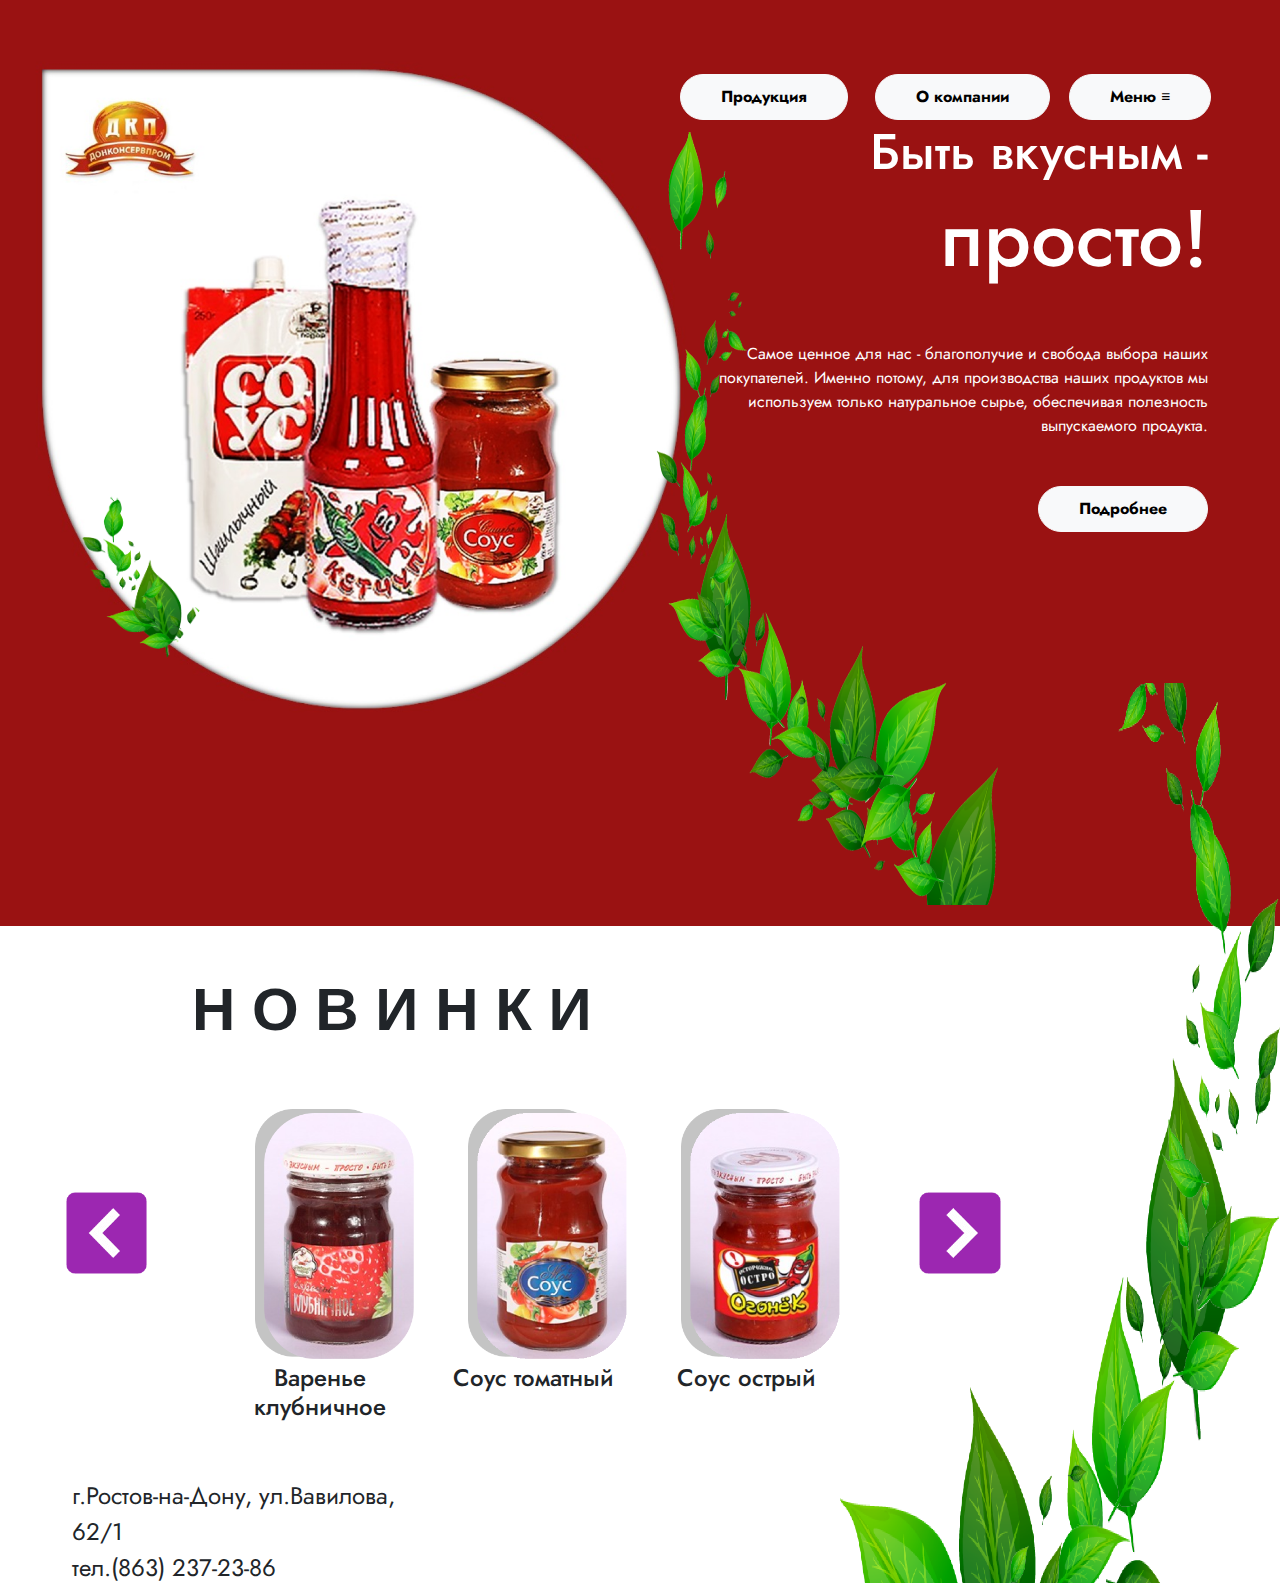
<file: index.html>
<!DOCTYPE html>
<html lang="en">
<head>
    <meta charset="UTF-8">
    <meta http-equiv="X-UA-Compatible" content="IE=edge">
    <meta name="viewport" content="width=device-width, initial-scale=1.0">
    <link rel="stylesheet" type="text/css" href="css/style.css">
    <link rel="stylesheet" type="text/css" href="css/bootstrap.min.css">
    <title>Document</title>
</head>
<body>
    <section id="top">
    </section>
    <section id="main">
        <div class="container-fluid">
        <div class="row fill-viewport">
            <div class="col-6">
                <img id="list1" src="img/list1.png" alt="">
            </div>
            <!--Правая часть сайта-->
            <div class="col-6">
                <img id="list2" src="img/list2.png" alt="">
                <!--Кнопки сверху-->
                <div class="row  align-items-end mx-3 mt-5">
                    <div class="col-4">
                        <a class="btn btn-light btn-lg rad " href="pages/prod.html" role="button">Продукция</a>
                    </div>
                    <div class="col-4">
                        <a class="btn btn-light btn-lg rad " href="pages/company.html" role="button">О компании</a>
                    </div>
                    <div class="col-4">
                        <a class="btn btn-light btn-lg rad " href="#" role="button">Меню &#8801;</a>
                    </div>
                </div>
                <div class="row mx-5 mt-5">
                    <div class="col">
                    <h2>Быть вкусным -</h2>
                    <h1>просто!</h1>
                    </div>
                </div>
                <div class="row mx-5 mt-5">
                    <div class="col">
                        <div class="text">Самое ценное для нас - благополучие и свобода выбора наших покупателей. Именно потому, для производства наших продуктов мы используем только натуральное сырье, обеспечивая полезность выпускаемого продукта.
                        </div>
                    </div>
                </div>
                <div class="row mx-5 mt-5">
                    <div class="col d-flex flex-row-reverse">
                        <a class="btn btn-light btn-lg rad " href="pages/company.html" role="button">Подробнее</a>
                    </div>
                </div>
            </div>
        </div>
        </div>
    </section>
    <!--Нижняя часть главной страницы-->
    <section id="second">
        <div class="container-fluid">
            <img src="img/list3.png" id="list3">
            <div class="row mx-5 mt-5">
                <div class="col">
                    <h3>Н О В И Н К И</h3>
                </div>
            </div>
            <!--Выбор ассортимента-->
            <div class="row align-items-center mt-5">
                <!--Кнопка влево-->
                <div class="col-2">
                    <a class="btn" href="#" role="button">
                        <img src="img/s_left.png" alt="" id="strelka"></a>
                </div>
                <!--Банка 1-->
                <div class="col-2">
                    <a class="btn naloj" href="#" role="button">
                        <img src="img/fon_banka.png" id="fon_banka">
                        <img src="img/banka1.png" id="banka"></a>
                </div>
                <!--Банка 2-->
                <div class="col-2">
                    <a class="btn naloj" href="#" role="button">
                        <img src="img/fon_banka.png" id="fon_banka">
                        <img src="img/bank2.png" id="banka"></a>
                </div>
                <!--Банка 3-->
                <div class="col-2">
                    <a class="btn naloj" href="#" role="button">
                        <img src="img/fon_banka.png" id="fon_banka">
                        <img src="img/banka3.png" id="banka"></a>
                </div>
                <!--Кнопка вправо-->
                <div class="col-2 justify-content-start">
                    <div class="stelka">
                    <a class="btn" href="#" role="button">
                        <img src="img/s_right.png" alt="" id="strelka">
                    </a></div>
                </div>
            </div>
            <div class="row">
                <div class="col-2"></div>
                <div class="col-2 text-center">
                    <h4>Варенье клубничное</h4>
                </div>
                <div class="col-2 text-center">
                    <h4>Соус томатный</h4>
                </div>
                <div class="col-2 text-center">
                    <h4>Соус острый</h4>
                </div>
            </div>
            <div class="row mt-5 mx-5 foot">
                <div class="col-4">
                    <div class="foot-text">
                    г.Ростов-на-Дону, ул.Вавилова, 62/1
                    <br>
                    тел.(863) 237-23-86
                    </div>
                </div>
            </div>
        </div>
    </section>
    <script src="https://cdn.jsdelivr.net/npm/bootstrap@5.0.1/dist/js/bootstrap.bundle.min.js" integrity="sha384-gtEjrD/SeCtmISkJkNUaaKMoLD0//ElJ19smozuHV6z3Iehds+3Ulb9Bn9Plx0x4" crossorigin="anonymous"></script>
</body>
</html>
</file>
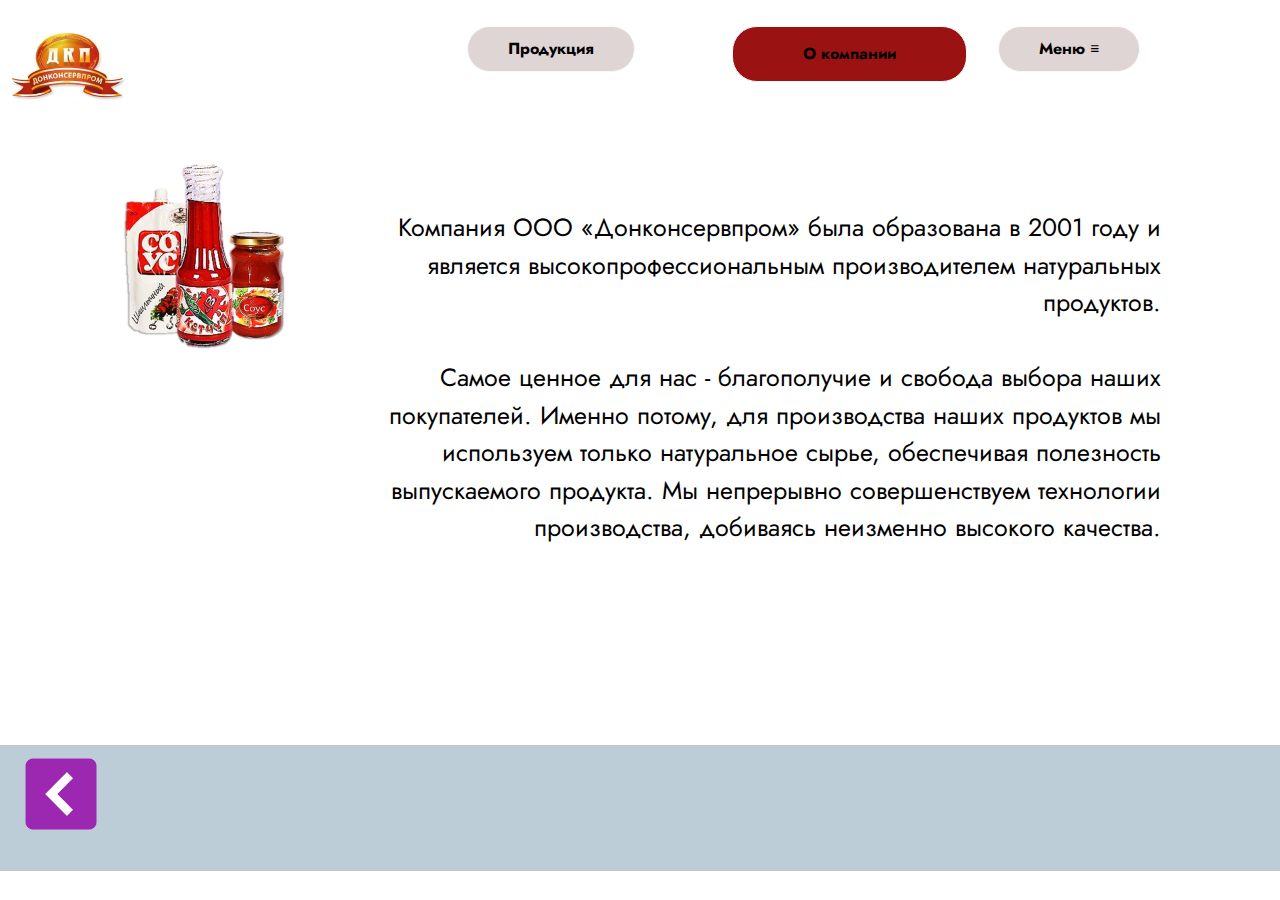
<file: pages/company.html>
<!DOCTYPE html>
<html lang="en">
<head>
    <meta charset="UTF-8">
    <meta http-equiv="X-UA-Compatible" content="IE=edge">
    <meta name="viewport" content="width=device-width, initial-scale=1.0">
    <link rel="stylesheet" type="text/css" href="../css/style_company.css">
    <link rel="stylesheet" type="text/css" href="../css/bootstrap.min.css">
    <title>Document</title>
</head>
<body>
    <section id="top">
    </section>
    <section id="main">
        <div class="container-fluid">
        <div class="row fill-viewport">
            <div class="col-1">
                <img src="../img/logo.png" alt="" id="logo">
            </div>
            <!--Правая часть сайта-->
            <div class="col-8 offset-3">
                <!--Кнопки сверху-->
                <div class="row mx-3">
                    <div class="col-4">
                        <a class="btn btn-light btn-lg rad " href="prod.html" role="button">Продукция</a>
                    </div>
                    <div class="col-4">
                        <a class="btn btn-light btn-lg rad-comp " href="#" role="button">О компании</a>
                    </div>
                    <div class="col-4">
                        <a class="btn btn-light btn-lg rad " href="#" role="button">Меню &#8801;</a>
                    </div>
                </div>
            </div>
        </div>
        </div>
    </section>
    <section id="info">
        <div class="container-fluid">
            <div class="row">
                <div class="col-2 offset-1">
                    <img src="../img/img_min.png" alt="" id="img">
                </div>
                <div class="col-8 self mt-5">
                <div class="text-inf">
                    Компания ООО «Донконсервпром» была образована в 2001 году 
и является высокопрофессиональным производителем 
натуральных продуктов.
<br>
<br>
Самое ценное для нас - благополучие и свобода выбора наших покупателей. Именно потому, для производства наших продуктов мы используем только натуральное сырье, обеспечивая полезность выпускаемого продукта.
Мы непрерывно совершенствуем технологии производства, добиваясь неизменно высокого качества.
                </div>
                </div>
            </div>
        </div>
    </section>
    <section id="foot">
        <div class="container-fluid ">
            <div class="row mt-5 align-bottom"  id="foot-st">
                <div class="col-2">
                    <a class="btn" href="../index.html" role="button">
                        <img src="../img/s_left.png" alt="" id="strelka"></a>
                </div>
                <div class="col-10">
                </div>
            </div>
        </div>
    </section>
    <script src="https://cdn.jsdelivr.net/npm/bootstrap@5.0.1/dist/js/bootstrap.bundle.min.js" integrity="sha384-gtEjrD/SeCtmISkJkNUaaKMoLD0//ElJ19smozuHV6z3Iehds+3Ulb9Bn9Plx0x4" crossorigin="anonymous"></script>
</body>
</html>
</file>
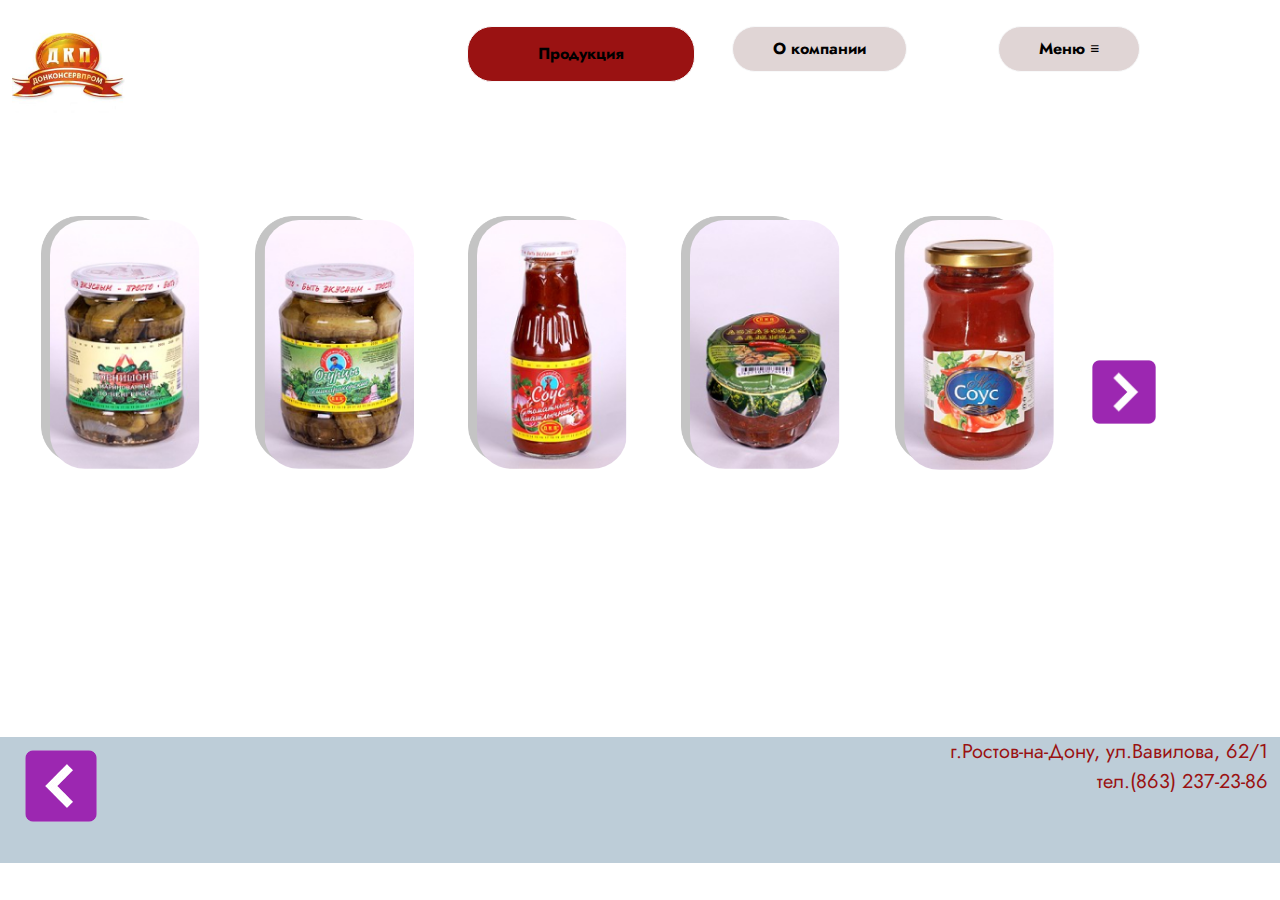
<file: pages/prod.html>
<!DOCTYPE html>
<html lang="en">
<head>
    <meta charset="UTF-8">
    <meta http-equiv="X-UA-Compatible" content="IE=edge">
    <meta name="viewport" content="width=device-width, initial-scale=1.0">
    <link rel="stylesheet" type="text/css" href="../css/style_prod.css">
    <link rel="stylesheet" type="text/css" href="../css/bootstrap.min.css">
    <title>Document</title>
</head>
<body>
    <section id="top">
    </section>
    <section id="main">
        <div class="container-fluid">
        <div class="row fill-viewport">
            <div class="col-1">
                <img src="../img/logo.png" alt="" id="logo">
            </div>
            <!--Правая часть сайта-->
            <div class="col-8 offset-3">
                <!--Кнопки сверху-->
                <div class="row mx-3">
                    <div class="col-4">
                        <a class="btn btn-light btn-lg rad-prod " href="#" role="button">Продукция</a>
                    </div>
                    <div class="col-4">
                        <a class="btn btn-light btn-lg rad " href="company.html" role="button">О компании</a>
                    </div>
                    <div class="col-4">
                        <a class="btn btn-light btn-lg rad " href="#" role="button">Меню &#8801;</a>
                    </div>
                </div>
            </div>
        </div>
        </div>
    </section>
    <section id="prod">
        <div class="container-fluid">
            <div class="row mt-5">
                <div class="col-2">
                    <a class="btn naloj" href="varenie.html" role="button">
                        <img src="../img/fon_banka.png" id="fon_banka">
                        <img src="../img/p-1.png" id="banka"></a>
                </div>
                <div class="col-2">
                    <a class="btn naloj" href="varenie.html" role="button">
                        <img src="../img/fon_banka.png" id="fon_banka">
                        <img src="../img/p-2.png" id="banka"></a>
                </div>
                <div class="col-2">
                    <a class="btn naloj" href="varenie.html" role="button">
                        <img src="../img/fon_banka.png" id="fon_banka">
                        <img src="../img/p-3.png" id="banka"></a>
                </div>
                <div class="col-2">
                    <a class="btn naloj" href="varenie.html" role="button">
                        <img src="../img/fon_banka.png" id="fon_banka">
                        <img src="../img/p-4.png" id="banka"></a>
                </div>
                <div class="col-2">
                    <a class="btn naloj" href="varenie.html" role="button">
                        <img src="../img/fon_banka.png" id="fon_banka">
                        <img src="../img/p-5.png" id="banka"></a>
                </div>
                <div class="col-2 justify-content-start">
                    <div class="stelka">
                        <a class="btn" href="#" role="button">
                            <img src="../img/s_right.png" alt="" id="strelka">
                        </a></div>
                </div>
            </div>
        </div>
    </section>
    <section id="foot">
        <div class="container-fluid">
            <div class="row mt-4 align-top"  id="foot-st">
                <div class="col-2">
                    <a class="btn" href="../index.html" role="button">
                        <img src="../img/s_left.png" alt="" id="strelkaf"></a>
                </div>
                <div class="col-10">
                    <div class="text-ad">
                        г.Ростов-на-Дону, ул.Вавилова, 62/1 <br>тел.(863) 237-23-86
                    </div>
                </div>
            </div>
        </div>
    </section>
    <script src="https://cdn.jsdelivr.net/npm/bootstrap@5.0.1/dist/js/bootstrap.bundle.min.js" integrity="sha384-gtEjrD/SeCtmISkJkNUaaKMoLD0//ElJ19smozuHV6z3Iehds+3Ulb9Bn9Plx0x4" crossorigin="anonymous"></script>
</body>
</html>
</file>
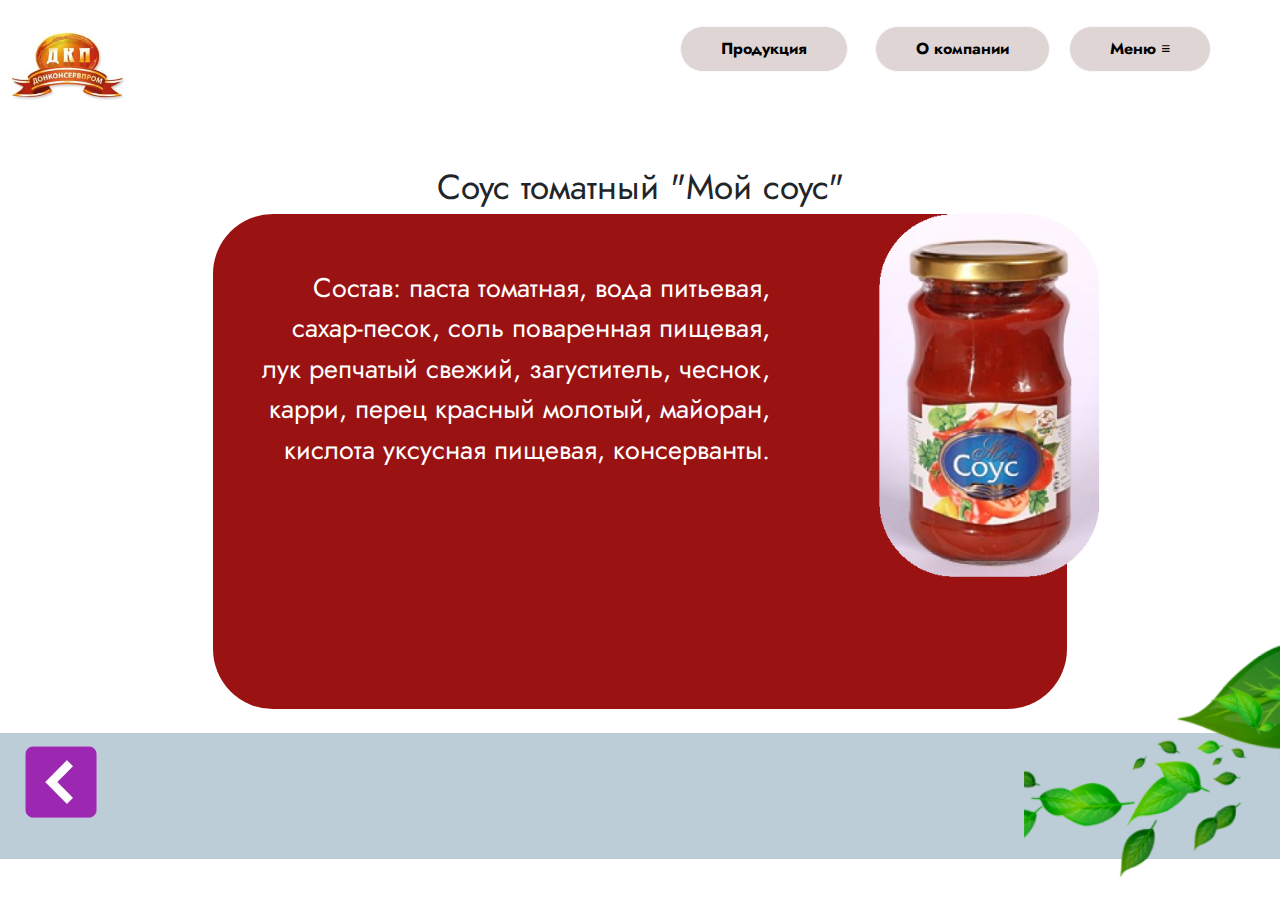
<file: pages/varenie.html>
<!DOCTYPE html>
<html lang="en">
<head>
    <meta charset="UTF-8">
    <meta http-equiv="X-UA-Compatible" content="IE=edge">
    <meta name="viewport" content="width=device-width, initial-scale=1.0">
    <link rel="stylesheet" type="text/css" href="../css/style_varenie.css">
    <link rel="stylesheet" type="text/css" href="../css/bootstrap.min.css">
    <title>Document</title>
</head>
<body>
    <section id="top">
    </section>
    <section id="main">
        <div class="container-fluid">
        <div class="row fill-viewport">
            <div class="col-1">
                <img src="../img/logo.png" alt="" id="logo">
            </div>
            <!--Правая часть сайта-->
            <div class="col-6 offset-5">
                <!--Кнопки сверху-->
                <div class="row mx-3">
                    <div class="col-4">
                        <a class="btn btn-light btn-lg rad " href="prod.html" role="button">Продукция</a>
                    </div>
                    <div class="col-4">
                        <a class="btn btn-light btn-lg rad " href="company.html" role="button">О компании</a>
                    </div>
                    <div class="col-4">
                        <a class="btn btn-light btn-lg rad " href="#" role="button">Меню &#8801;</a>
                    </div>
                </div>
            </div>
        </div>
        </div>
    </section>
    <section id="info">
        <div class="container-fluid">
            <div class="row">
                <div class="zagolov">
                    Соус томатный "Мой соус"
                </div>
                <div class="col-8 offset-2 text-center" id="info-cont">
                    <div class="row">
                        <div class="col-8">
                            <div class="info-text">
                                Состав: паста томатная, вода питьевая, сахар-песок, соль поваренная пищевая, лук репчатый свежий, загуститель, чеснок, карри, перец красный молотый, майоран, кислота уксусная пищевая, консерванты.
                                </div>
                        </div>
                        <div class="col-4">
                            <img src="../img/bank2.png" alt="" id="banka">
                        </div>
                    </div>
                </div>
            </div>
        </div>
    </section>
    <section id="foot">
        <div class="container-fluid">
            <div class="row mt-4 align-top"  id="foot-st">
                <div class="col-2">
                    <a class="btn" href="../index.html" role="button">
                        <img src="../img/s_left.png" alt="" id="strelka"></a>
                </div>
                <div class="col-10">
                    <img src="../img/list4.png" alt="" id="list">
                </div>
            </div>
        </div>
    </section>
    <script src="https://cdn.jsdelivr.net/npm/bootstrap@5.0.1/dist/js/bootstrap.bundle.min.js" integrity="sha384-gtEjrD/SeCtmISkJkNUaaKMoLD0//ElJ19smozuHV6z3Iehds+3Ulb9Bn9Plx0x4" crossorigin="anonymous"></script>
</body>
</html>
</file>
<file: css/style.css>
@import url('https://fonts.googleapis.com/css2?family=Jost&display=swap');
*{
    font-family: "Jost" !important;
}

#top{
    height: 26px;
    background-color:rgb(154, 18, 18) ;}
.rad{
    border-radius: 25px !important;
    text-align: center !important;
    padding: 10px 40px !important;
    font-family: "Jost" !important;
    font-size: 100% !important;
    font-weight: bold !important;
    position:absolute;
}
#main {
    background: url('../img/fon1.png') 0% 0%/contain no-repeat ;
    background-color:rgb(154, 18, 18) !important ;
}
.fill-viewport {
    min-height: 100vh}
h2{
    font-size: 50px !important;
    color: white;
    text-align: end;
    font-family: 'jost';
}
h1{
    font-size: 80px !important;
    color:white;
    text-align: end;
    font-family: "Jost";
}
.text{
    color:white;
    text-align: end;
    
}
#list1{
    position: absolute ;
    width: 15%;
    height: 20%;
    left: 3%;
    top: 55%;
}
#list2{
    position: absolute;
    width: 30%;
    height: 91.7%;
    left: 630px;
    top: 80px;
}
h3{
    text-indent: 120px !important;
    font-size: 60px !important;
    font-family: Jont, sans-serif !important;
    font-weight: bold !important;
}
.naloj{
    position: relative;
}
#banka {
    width: 80%;
    z-index: 100;
    left: 20%;
    top: 4%;
    position: absolute;
}
#fon_banka {
    width: 80%;
    z-index: -1;
}
#strelka{
    position: relative;
    width: 50%;
    z-index: 100;
}
#strelka:hover{
    width: 55%;
}
.foot{
    height: 70px;
}
#list3{
    position: absolute;
    width: 40%;
    height: 100%;
    left: 60%;
    top: 683px;
    z-index: 100;
}
.foot-text{
    font-size: 150%;
}
</file>
<file: css/style_company.css>
@import url('https://fonts.googleapis.com/css2?family=Jost&display=swap');
*{
    font-family: "Jost" !important;
}
#top{
    height: 26px;
    background-color:rgb(255, 255, 255) ;}

.rad{
    background-color: rgb(224, 213, 213) !important;
    border-radius: 25px !important;
    text-align: center !important;
    padding: 10px 40px !important;
    font-family: "Jost" !important;
    font-size: 100% !important;
    font-weight: bold !important;
    position:absolute;
}
.fill-viewport {
    min-height: 15vh
}
.rad-comp{
    background-color: rgb(154, 18, 18) !important;
    border-radius: 25px !important;
    text-align: center !important;
    padding: 15px 70px !important;
    font-family: "Jost" !important;
    font-size: 100% !important;
    font-weight: bold !important;
    position:absolute;
}
#img{
    position:absolute;
}
.text-inf{
    text-align: right;
    color: black;
    font-size: 25px;

}
#strelka{
    position:fixed;
    height: 8%;
}
#foot-st{
    height: 14vh;
    background-color: rgb(189, 205, 216);
}
#list{
    position: absolute;
    height: 40%;
    left:80%;
    top:60%;
}
#info{
    height: 59.5vh;
}
</file>
<file: css/style_prod.css>
@import url('https://fonts.googleapis.com/css2?family=Jost&display=swap');
*{
    font-family: "Jost" !important;
}
#top{
    height: 26px;
    background-color:rgb(255, 255, 255) ;
}
.rad{
    background-color: rgb(224, 213, 213) !important;
    border-radius: 25px !important;
    text-align: center !important;
    padding: 10px 40px !important;
    font-family: "Jost" !important;
    font-size: 100% !important;
    font-weight: bold !important;
    position:absolute;
}
.fill-viewport {
    min-height: 15vh
}
.rad-prod{
    background-color: rgb(154, 18, 18) !important;
    border-radius: 25px !important;
    text-align: center !important;
    padding: 15px 70px !important;
    font-family: "Jost" !important;
    font-size: 100% !important;
    font-weight: bold !important;
    position:absolute;
}

.naloj{
    position: relative;
}
#banka {
    width: 80%;
    z-index: 100;
    left: 20%;
    top: 4%;
    position: absolute;
    border-radius: 35px;
}
#fon_banka {
    width: 80%;
    z-index: -1;
}
#strelka{
    position: absolute;
    width: 5%;
    z-index: 100;
    top: 40%;
}
#strelka:hover{
    width: 7%;
}
.text-ad{
    text-align: end;
    color:rgb(154, 18, 18) !important;
    font-size: 20px;
}
#strelkaf{
    position:fixed;
    height: 8%;
}
#foot-st{
    
    height: 14vh;
    background-color: rgb(189, 205, 216);
}
#prod{
    height: 56vh;
}
</file>
<file: css/style_varenie.css>
@import url('https://fonts.googleapis.com/css2?family=Jost&display=swap');
*{
    font-family: "Jost" !important;
}

#top{
    height: 26px;
    background-color:rgb(255, 255, 255) ;}
.rad{
    background-color: rgb(224, 213, 213) !important;
    border-radius: 25px !important;
    text-align: center !important;
    padding: 10px 40px !important;
    font-family: "Jost" !important;
    font-size: 100% !important;
    font-weight: bold !important;
    position:absolute;
}
.fill-viewport {
    min-height: 15vh}
#logo{
    position: absolute;
}
#info-cont{
    background-color: rgb(154, 18, 18) !important;
    border-radius: 60px;
    height: 55vh;
}
.zagolov{
    text-align: center;
    font-size: 35px;
}
.info-text{
    font-size: 27px;
    font-family: "Jost";
    color: white;
    text-align: end;
    margin-top: 10%;
    margin-left: 5%;
}
#banka{
    position: relative;
    height: 83%;
    left: 25%;
}
#strelka{
    position:fixed;
    height: 8%;
}
#foot-st{
    height: 14vh;
    background-color: rgb(189, 205, 216);
}
#list{
    position: absolute;
    height: 40%;
    left:80%;
    top:60%;
}
</file>
